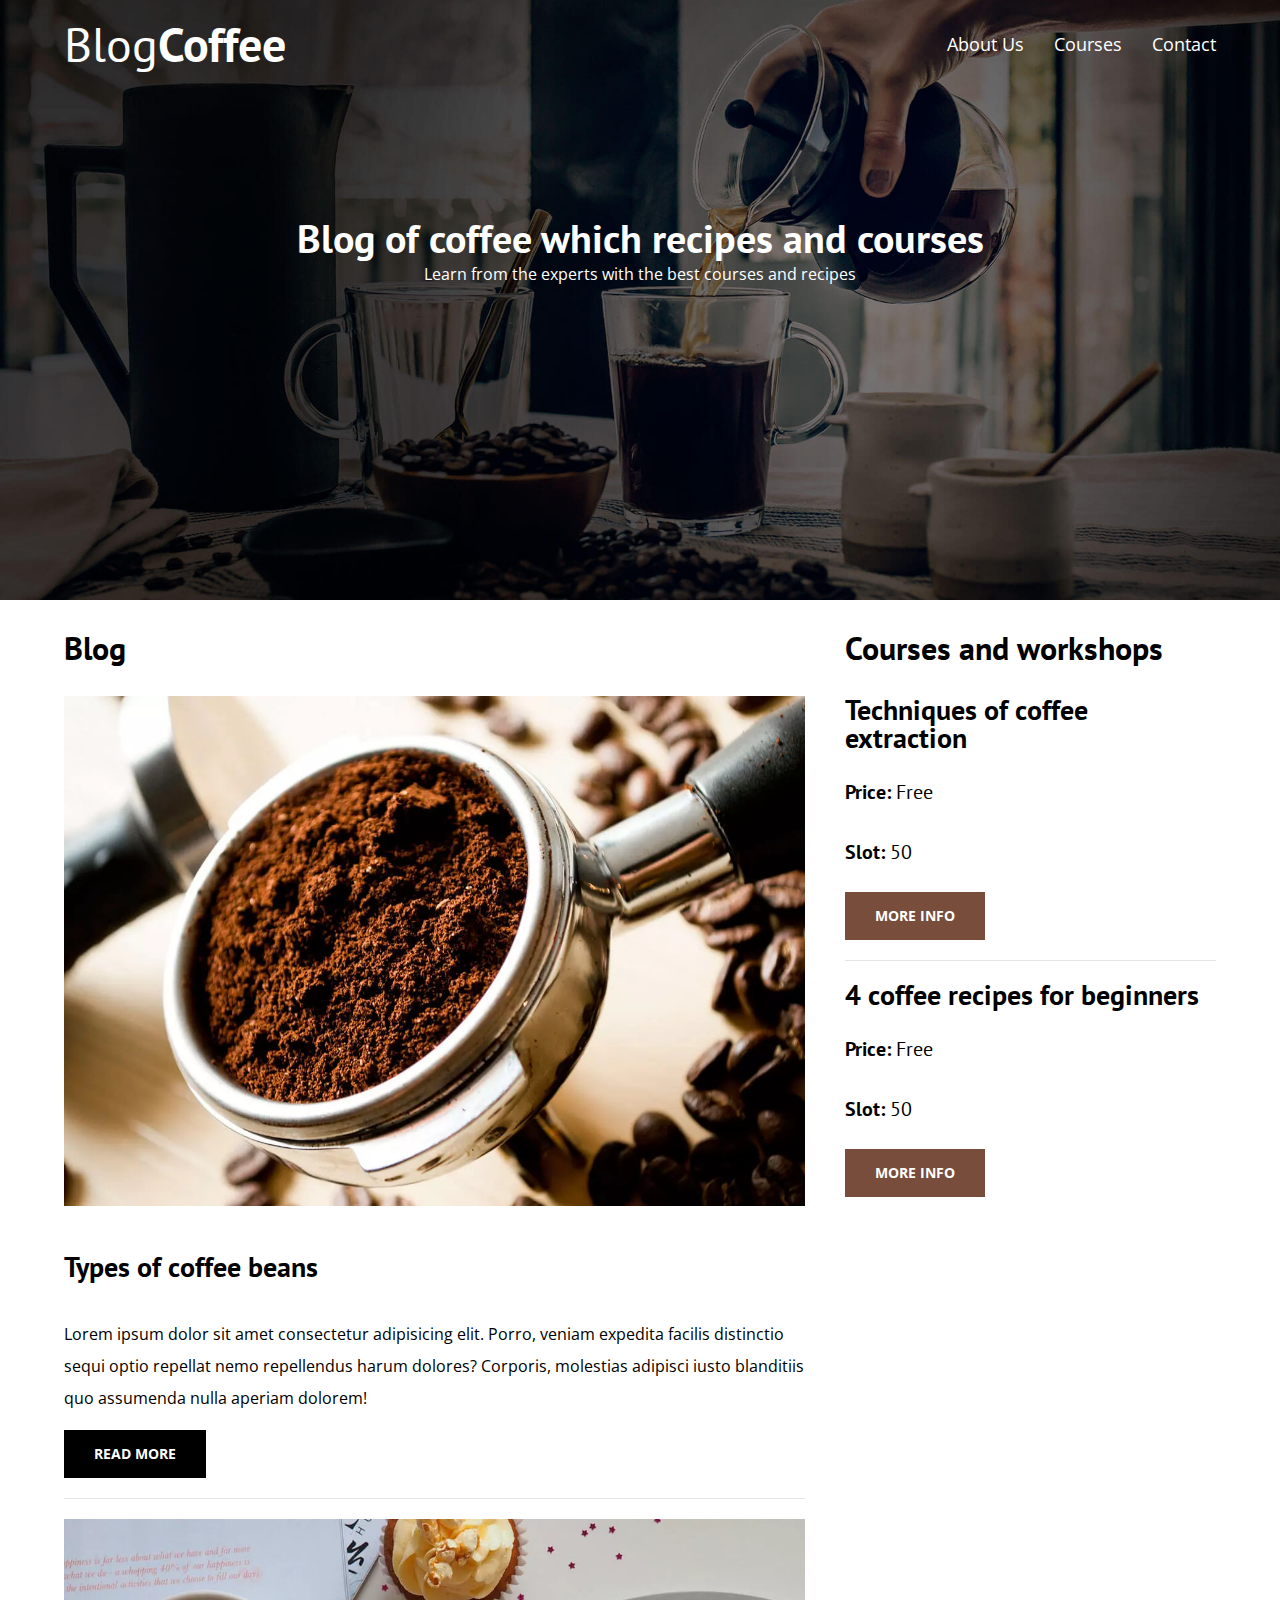
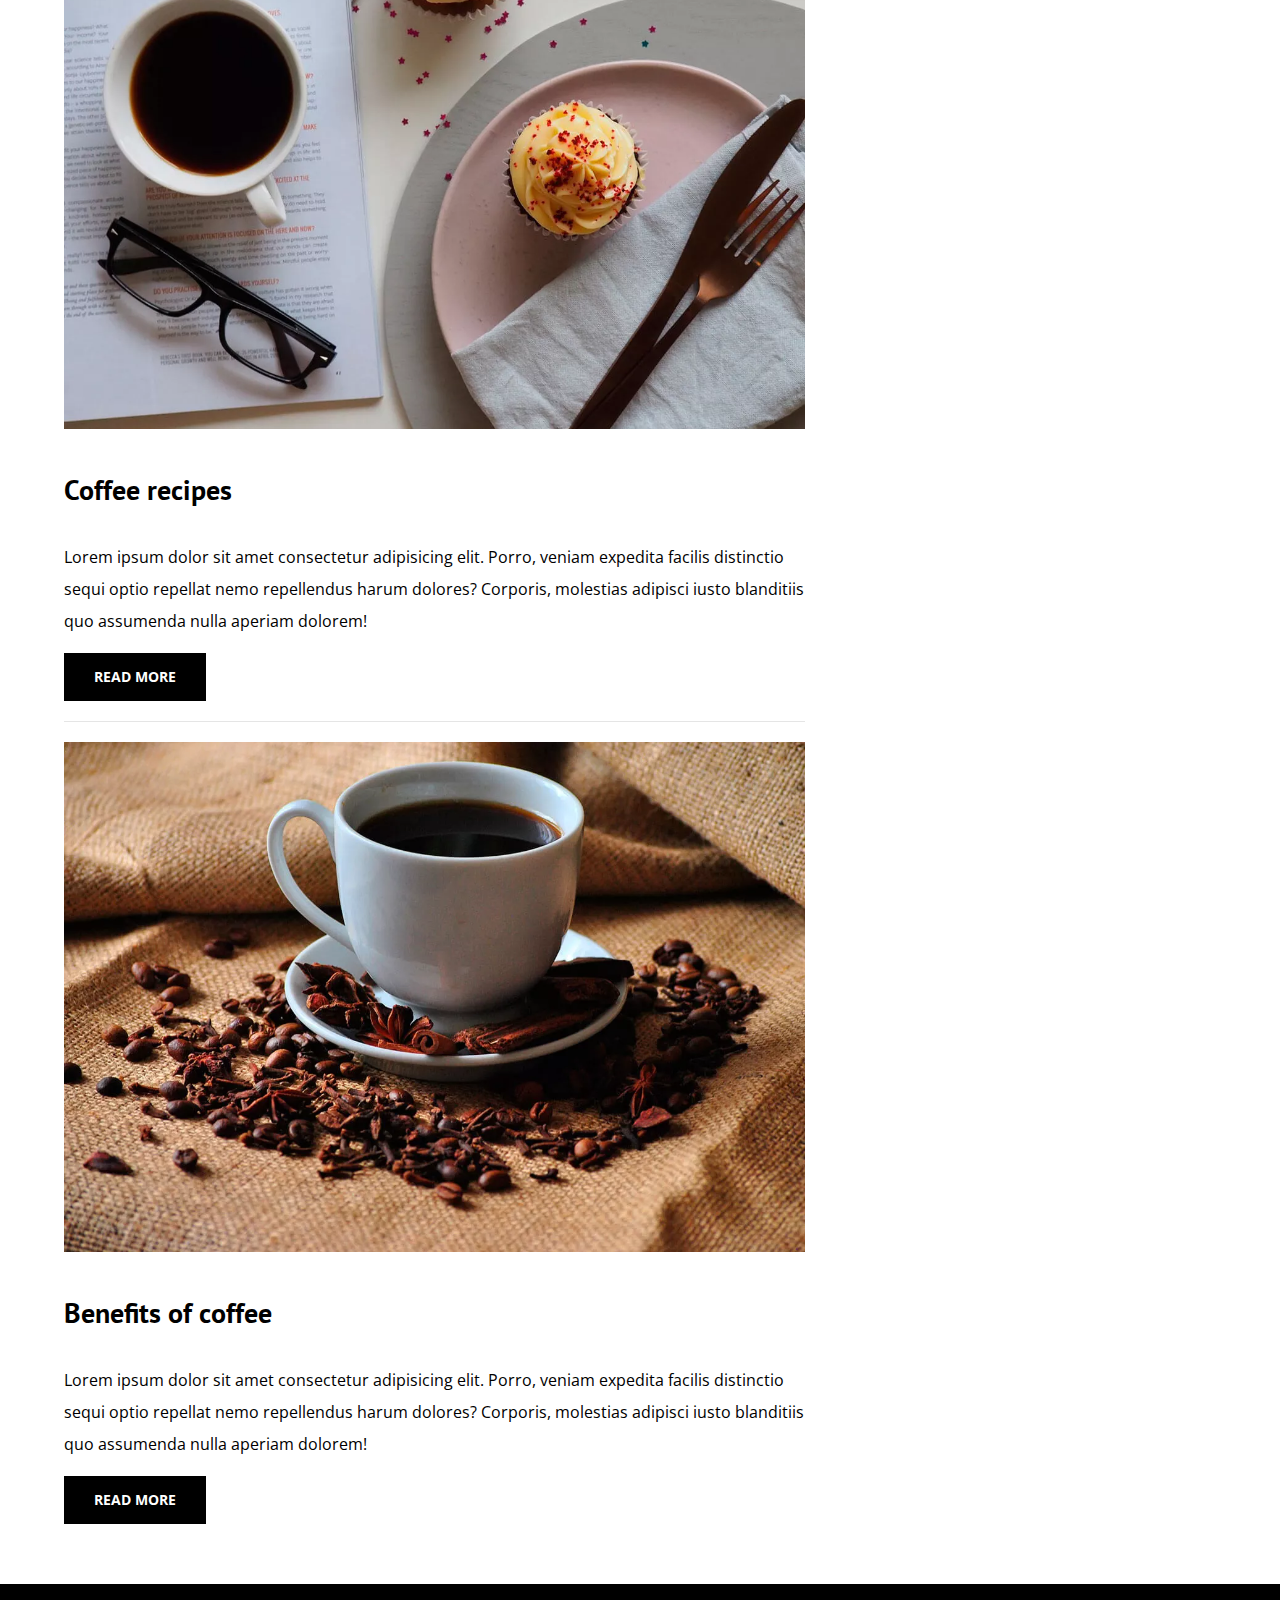
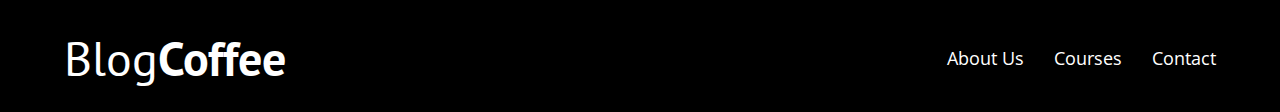
<file: blogdecafe_inicio/Index.html>
<!DOCTYPE html>
<html lang="en">
<head>
    <meta charset="UTF-8">
    <meta http-equiv="X-UA-Compatible" content="IE=edge">
    <meta name="viewport" content="width=device-width, initial-scale=1.0">
    <title>Coffee blog</title>
    <link rel="stylesheet" href="css/Normalize.css">    
    <link rel="preconnect" href="https://fonts.googleapis.com">
    <link rel="preconnect" href="https://fonts.gstatic.com" crossorigin>
   
    <!--prefetch-->
    <link rel="prefetch" href="AboutUs.html" as="document">

    <!--preload-->
    <link rel="preload" href="css/Normalize.css" as="style">
    <link rel="stylesheet" href="css/Normalize.css" as="style">

    <link rel="preload" href="https://fonts.googleapis.com/css2?family=Open+Sans:ital@1&family=PT+Sans:wght@400;700&display=swap"  crossorigin="crossorigin" as="font">
    <link href="https://fonts.googleapis.com/css2?family=Open+Sans:ital@1&family=PT+Sans:wght@400;700&display=swap" rel="stylesheet">

    <link rel="preload" href="css/Style.css" as="style">
    <link rel="stylesheet" href="css/Style.css">

    <link rel="preload" href="img/blog1.jpg" as="image">    


</head>
<body>

    <header class="header">

        <div class="container"> 
            <div class="barra">
                <a class="logo" href="Index.html">
                    <h1 class="logo__Name no-Margin center-text">Blog<span class="logo__bold">Coffee</span></h1>
                </a>

                <nav class="navigation">
                    <a href="AboutUs.html" class="navigation__link">About Us</a>
                    <a href="Courses.html" class="navigation__link">Courses</a>
                    <a href="Contact.html" class="navigation__link">Contact</a>
                </nav>
            </div>

        </div>

        <div class="header__text">
            <h2 class="no-Margin">Blog of coffee which recipes and courses</h2>
            <p class="no-Margin">Learn from the experts with the best courses and recipes</p>
        </div>  
    </header>
    
    <div class="container main_content">
        <main class="blog">
             <h3>Blog</h3>
             <!--las entradas del blog siempre se colocan en un article-->
            <article class="entry">
                <div class="entry_image">
                    <picture>
                        <source srcset="img/blog1.webp" type="image/webp">
                        <img loandig="lazy" src="/img/blog1.jpg" alt="image alt">
                    </picture>
                   
                </div>
                <div class="entry__content">
                    <h4>Types of coffee beans</h4>
                    <P>Lorem ipsum dolor sit amet consectetur adipisicing elit. Porro, veniam expedita facilis distinctio sequi optio repellat nemo repellendus harum dolores? Corporis, molestias adipisci iusto blanditiis quo assumenda nulla aperiam dolorem!</P>
                    <a href="Entry.html" class="button button--primary">Read more</a>
                </div>
            </article> 


            <article class="entry">
                <div class="entry_image">
                    <picture>
                        <source srcset="img/blog2.webp" type="image/webp">
                        <img loandig="lazy" src="/img/blog2.jpg" alt="image alt">
                    </picture>
                </div>
                <div class="entry__content">
                    <h4>Coffee recipes</h4>
                    <P>Lorem ipsum dolor sit amet consectetur adipisicing elit. Porro, veniam expedita facilis distinctio sequi optio repellat nemo repellendus harum dolores? Corporis, molestias adipisci iusto blanditiis quo assumenda nulla aperiam dolorem!</P>
                    <a href="Entry.html" class="button button--primary">Read more</a>
                </div>
            </article> 



            <article class="entry">
                <div class="entry_image">
                    <picture>
                        <source srcset="img/blog3.webp" type="image/webp">      
                        <img loandig="lazy" src="/img/blog3.jpg" alt="image alt">
                    </picture>
                </div>
                <div class="entry__content">
                    <h4>Benefits of coffee</h4>
                    <P>Lorem ipsum dolor sit amet consectetur adipisicing elit. Porro, veniam expedita facilis distinctio sequi optio repellat nemo repellendus harum dolores? Corporis, molestias adipisci iusto blanditiis quo assumenda nulla aperiam dolorem!</P>
                    <a href="Entry.html" class="button button--primary">Read more</a>
                </div>
            </article> 


        </main>
        <!--Si tenemos una barra mas pequena al lado del contenido siempre debe ir en un aside-->
        <aside class="sidebar">
            <h3>Courses and workshops</h3>

            <ul class="courses no-Padding">
                <li class="widget-course">
                    <h4 class="no-Margin">Techniques of coffee extraction</h4>
                    <p class="widget-course__label">Price: 
                        <span class="widget-course__info">Free</span>
                    </p>
                    <p class="widget-course__label">Slot: 
                        <span class="widget-course__info">50</span>
                    </p>
                    <a href="Courses.html" class="button button--secundary">More Info</a>
                </li>

                <li class="widget-course">
                    <h4 class="no-Margin">4 coffee recipes for beginners</h4>
                    <p class="widget-course__label">Price: 
                        <span class="widget-course__info">Free</span>
                    </p>
                    <p class="widget-course__label">Slot: 
                        <span class="widget-course__info">50</span>
                    </p>
                    <a href="Courses.html" class="button button--secundary">More info</a>
                </li>
            </ul>

        </aside>
    </div>

    <footer class="footer">
        <div class="container">
            <div class="barra">
                <a class="logo" href="Index.html">
                    <h1 class="logo__Name no-Margin center-text">Blog<span class="logo__bold">Coffee</span></h1>
                </a>

                <nav class="navigation">
                    <a href="AboutUs.html" class="navigation__link">About Us</a>
                    <a href="Courses.html" class="navigation__link">Courses</a>
                    <a href="Contact.html" class="navigation__link">Contact</a>
                </nav>
            </div>
        </div>
    </footer>

</body>
</html>
</file>
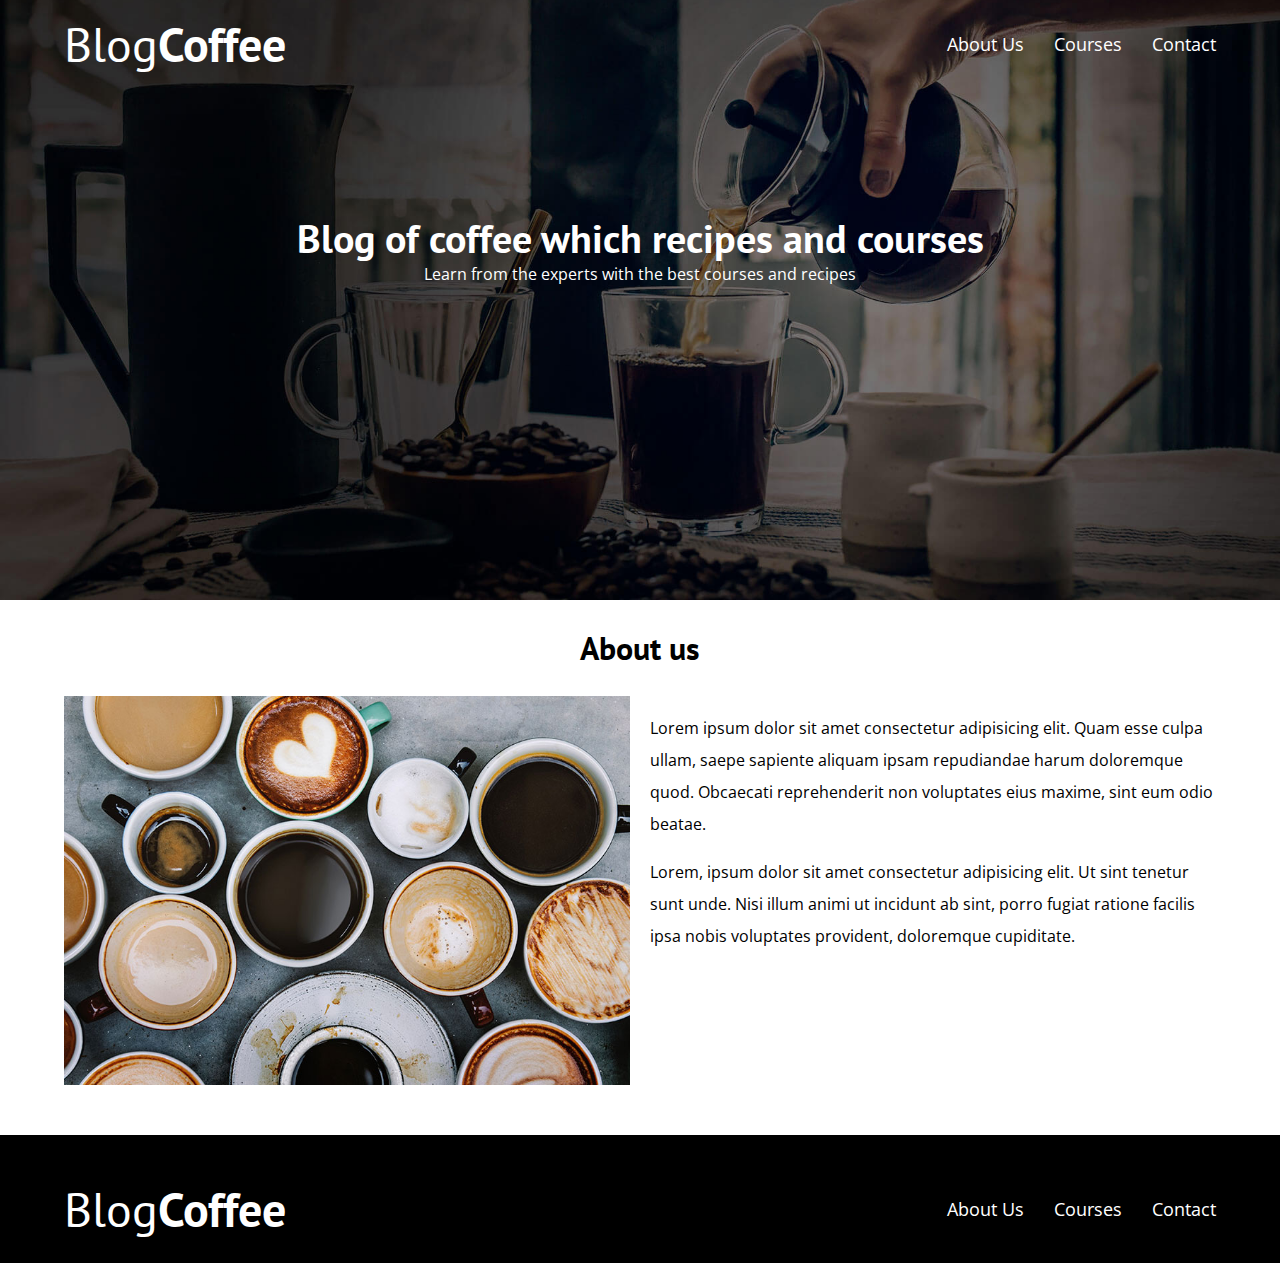
<file: blogdecafe_inicio/AboutUs.html>
<!DOCTYPE html>
<html lang="en">
<head>
    <meta charset="UTF-8">
    <meta http-equiv="X-UA-Compatible" content="IE=edge">
    <meta name="viewport" content="width=device-width, initial-scale=1.0">
    <title>Coffee blog</title>
    <link rel="stylesheet" href="css/Normalize.css">    
    <link rel="preconnect" href="https://fonts.googleapis.com">
    <link rel="preconnect" href="https://fonts.gstatic.com" crossorigin>
    <link href="https://fonts.googleapis.com/css2?family=Open+Sans:ital@1&family=PT+Sans:wght@400;700&display=swap" rel="stylesheet">
    <link rel="stylesheet" href="css/Style.css">
</head>
<body>

    <header class="header">

        <div class="container"> 
            <div class="barra">
                <a class="logo" href="Index.html">
                    <h1 class="logo__Name no-Margin center-text">Blog<span class="logo__bold">Coffee</span></h1>
                </a>

                <nav class="navigation">
                    <a href="AboutUs.html" class="navigation__link">About Us</a>
                    <a href="Courses.html" class="navigation__link">Courses</a>
                    <a href="Contact.html" class="navigation__link">Contact</a>
                </nav>
            </div>

        </div>

        <div class="header__text">
            <h2 class="no-Margin">Blog of coffee which recipes and courses</h2>
            <p class="no-Margin">Learn from the experts with the best courses and recipes</p>
        </div>  
    </header>
    <!--Main se utiliza para el contenido principal-->
    <main class="container">
        <h3 class="center-text">About us</h3>
        <div class="About-Us">
            <div class="About-Us__Image">
                <img src="img/nosotros.jpg" alt="About Us">
            </div>
            <div class="AboutUs__Text">
                <p>Lorem ipsum dolor sit amet consectetur adipisicing elit. Quam esse culpa ullam, saepe sapiente aliquam ipsam repudiandae harum doloremque quod. Obcaecati reprehenderit non voluptates eius maxime, sint eum odio beatae.</p>

                <p>Lorem, ipsum dolor sit amet consectetur adipisicing elit. Ut sint tenetur sunt unde. Nisi illum animi ut incidunt ab sint, porro fugiat ratione facilis ipsa nobis voluptates provident, doloremque cupiditate.</p>
            </div>
        </div>
       

    </main>

    <footer class="footer">
        <div class="container">
            <div class="barra">
                <a class="logo" href="Index.html">
                    <h1 class="logo__Name no-Margin center-text">Blog<span class="logo__bold">Coffee</span></h1>
                </a>

                <nav class="navigation">
                    <a href="AboutUs.html" class="navigation__link">About Us</a>
                    <a href="Courses.html" class="navigation__link">Courses</a>
                    <a href="Contact.html" class="navigation__link">Contact</a>
                </nav>
            </div>
        </div>
    </footer>

</body>
</html>
</file>
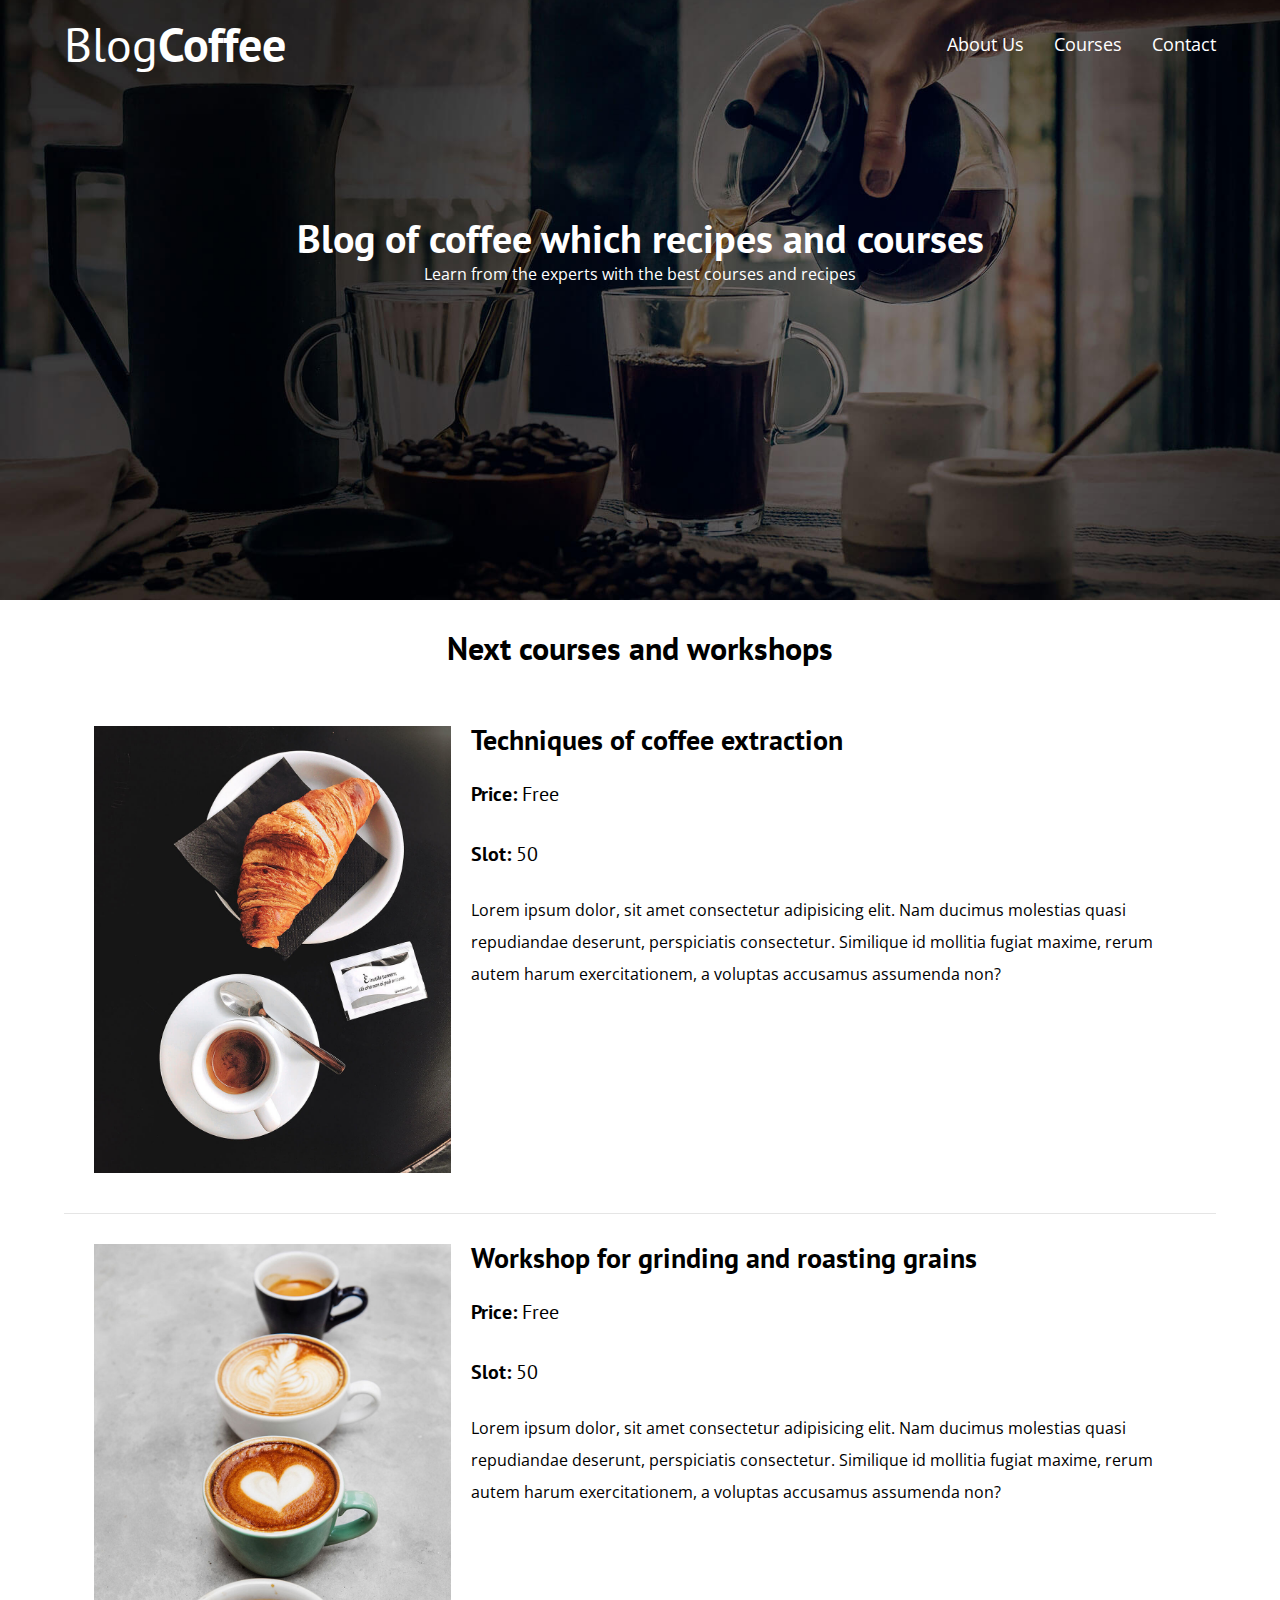
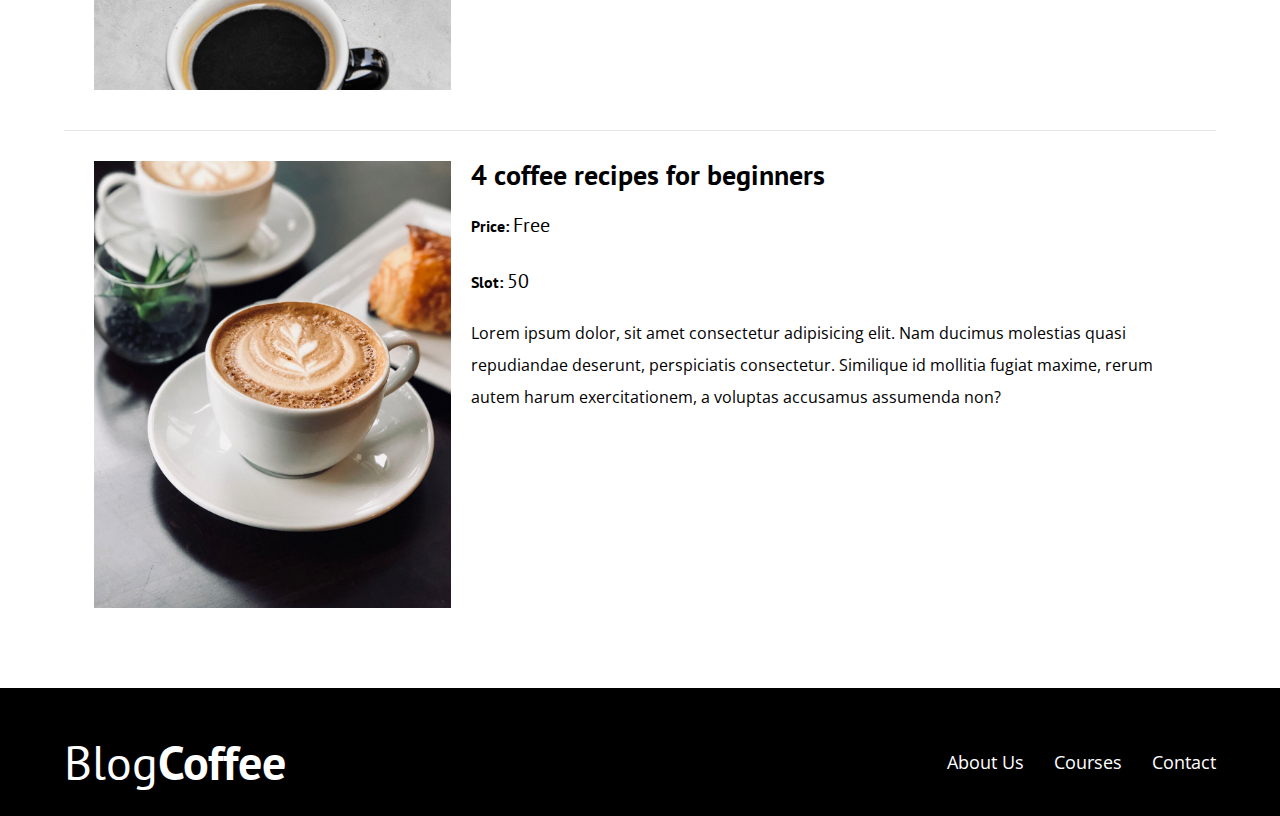
<file: blogdecafe_inicio/Courses.html>
<!DOCTYPE html>
<html lang="en">

<head>
    <meta charset="UTF-8">
    <meta http-equiv="X-UA-Compatible" content="IE=edge">
    <meta name="viewport" content="width=device-width, initial-scale=1.0">
    <title>Coffee blog</title>
    <link rel="stylesheet" href="css/Normalize.css">
    <link rel="preconnect" href="https://fonts.googleapis.com">
    <link rel="preconnect" href="https://fonts.gstatic.com" crossorigin>
    <link href="https://fonts.googleapis.com/css2?family=Open+Sans:ital@1&family=PT+Sans:wght@400;700&display=swap"
        rel="stylesheet">
    <link rel="stylesheet" href="css/Style.css">
</head>

<body>

    <header class="header">

        <div class="container">
            <div class="barra">
                <a class="logo" href="Index.html">
                    <h1 class="logo__Name no-Margin center-text">Blog<span class="logo__bold">Coffee</span></h1>
                </a>

                <nav class="navigation">
                    <a href="AboutUs.html" class="navigation__link">About Us</a>
                    <a href="Courses.html" class="navigation__link">Courses</a>
                    <a href="Contact.html" class="navigation__link">Contact</a>
                </nav>
            </div>

        </div>

        <div class="header__text">
            <h2 class="no-Margin">Blog of coffee which recipes and courses</h2>
            <p class="no-Margin">Learn from the experts with the best courses and recipes</p>
        </div>
    </header>
    <!--Main se utiliza para el contenido principal-->
    <main class="container">
        <h3 class="center-text">Next courses and workshops</h3>
        <div class="course">
            <div class="course__Image">
                <img src="img/curso1.jpg" alt="Image of course">
            </div>

            <div class="Information__course">
                <h4 class="no-Margin">Techniques of coffee extraction</h4>
                <p class="widget-course__label">Price:
                    <span class="widget-course__info">Free</span>
                </p>
                <p class="widget-course__label">Slot:
                    <span class="widget-course__info">50</span>
                </p>
                <p class="course__information">Lorem ipsum dolor, sit amet consectetur adipisicing elit. Nam ducimus molestias quasi repudiandae deserunt, perspiciatis consectetur. Similique id mollitia fugiat maxime, rerum autem harum exercitationem, a voluptas accusamus assumenda non?</p>

            </div><!--cierra el curso informacion-->
        </div><!--cierra el curso-->


        <div class="course">
            <div class="course__Image">
                <img src="img/curso3.jpg" alt="Image of course">
            </div>

            <div class="Information__course">
                <h4 class="no-Margin"> Workshop for grinding and roasting grains</h4>
                <p class="widget-course__label">Price:
                    <span class="widget-course__info">Free</span>
                </p>
                <p class="widget-course__label">Slot:
                    <span class="widget-course__info">50</span>
                </p>
                <p class="course__information">Lorem ipsum dolor, sit amet consectetur adipisicing elit. Nam ducimus molestias quasi repudiandae deserunt, perspiciatis consectetur. Similique id mollitia fugiat maxime, rerum autem harum exercitationem, a voluptas accusamus assumenda non?</p>

            </div><!--cierra el curso informacion-->
        </div><!--cierra el curso-->


        <div class="course">
            <div class="course__Image">
                <img src="img/curso2.jpg" alt="Image of course">
            </div>

            <div class="Information__course">
                <h4 class="no-Margin">4 coffee recipes for beginners</h4>
                <p class="course__label">Price:
                    <span class="widget-course__info">Free</span>
                </p>
                <p class="course__label">Slot:
                    <span class="widget-course__info">50</span>
                </p>
                <p class="course__information">Lorem ipsum dolor, sit amet consectetur adipisicing elit. Nam ducimus molestias quasi repudiandae deserunt, perspiciatis consectetur. Similique id mollitia fugiat maxime, rerum autem harum exercitationem, a voluptas accusamus assumenda non?</p>

            </div><!--cierra el curso informacion-->
        </div><!--cierra el curso-->


    </main>

    <footer class="footer">
        <div class="container">
            <div class="barra">
                <a class="logo" href="Index.html">
                    <h1 class="logo__Name no-Margin center-text">Blog<span class="logo__bold">Coffee</span></h1>
                </a>

                <nav class="navigation">
                    <a href="AboutUs.html" class="navigation__link">About Us</a>
                    <a href="Courses.html" class="navigation__link">Courses</a>
                    <a href="Contact.html" class="navigation__link">Contact</a>
                </nav>
            </div>
        </div>
    </footer>

</body>

</html>
</file>
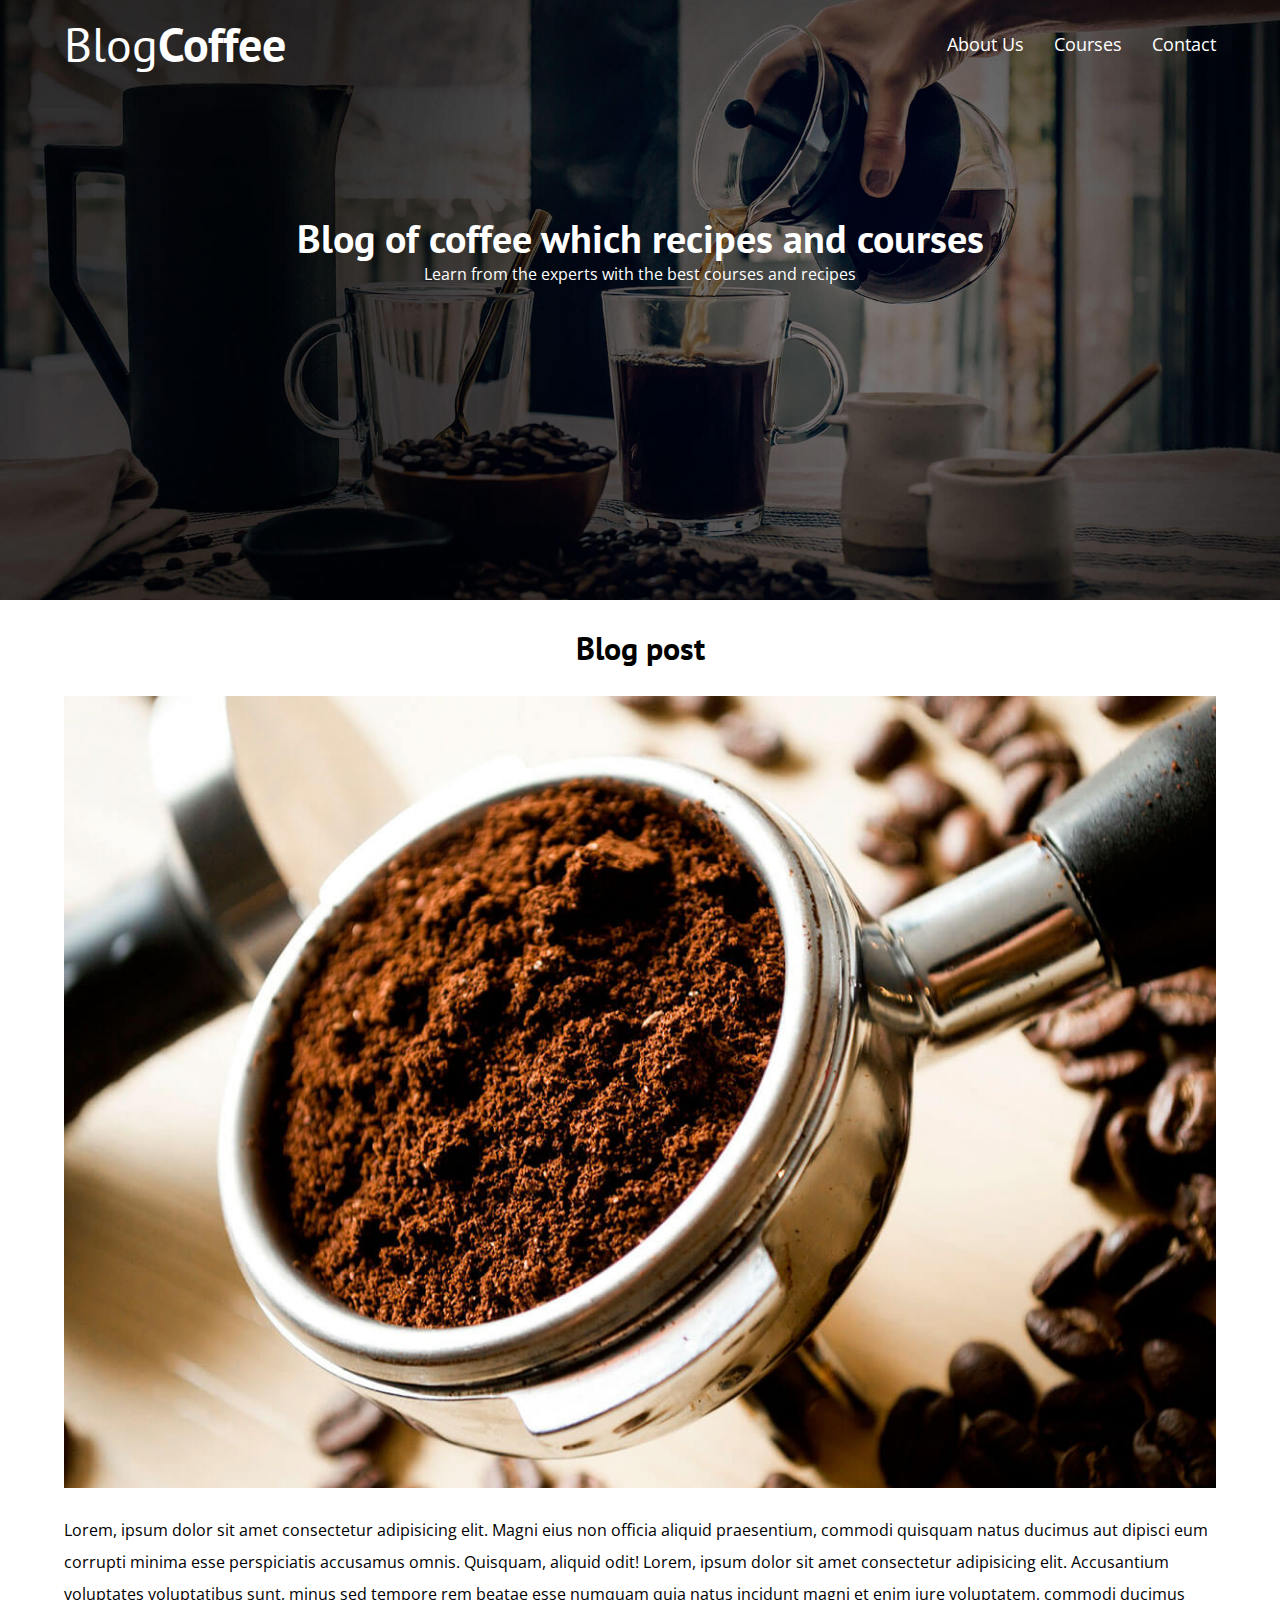
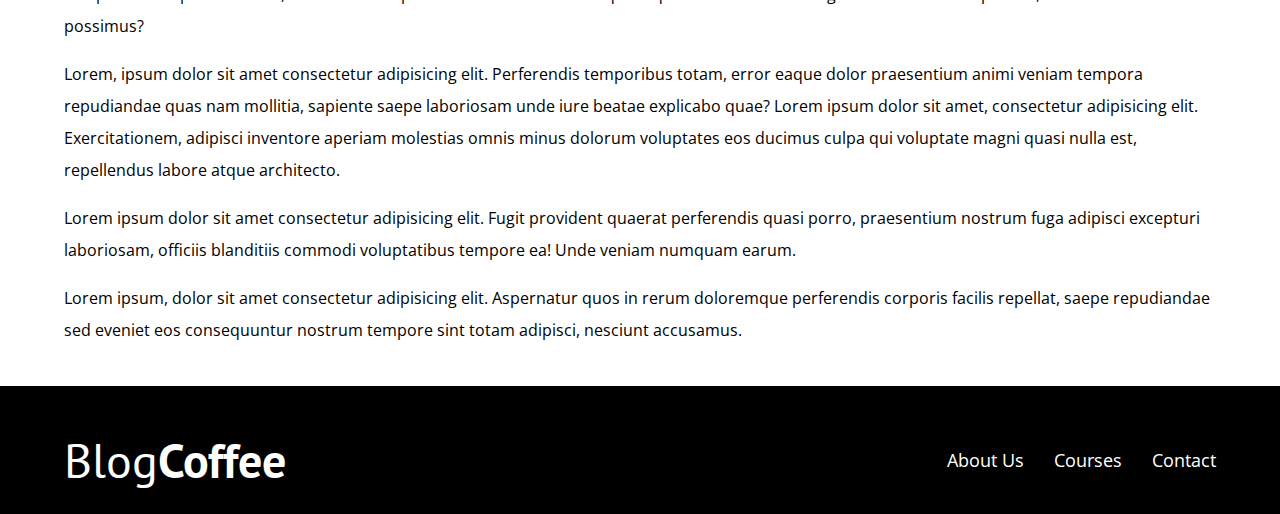
<file: blogdecafe_inicio/Entry.html>
<!DOCTYPE html>
<html lang="en">

<head>
    <meta charset="UTF-8">
    <meta http-equiv="X-UA-Compatible" content="IE=edge">
    <meta name="viewport" content="width=device-width, initial-scale=1.0">
    <title>Coffee blog</title>
    <link rel="stylesheet" href="css/Normalize.css">
    <link rel="preconnect" href="https://fonts.googleapis.com">
    <link rel="preconnect" href="https://fonts.gstatic.com" crossorigin>
    <link href="https://fonts.googleapis.com/css2?family=Open+Sans:ital@1&family=PT+Sans:wght@400;700&display=swap"
        rel="stylesheet">
    <link rel="stylesheet" href="css/Style.css">
</head>

<body>

    <header class="header">

        <div class="container">
            <div class="barra">
                <a class="logo" href="Index.html">
                    <h1 class="logo__Name no-Margin center-text">Blog<span class="logo__bold">Coffee</span></h1>
                </a>

                <nav class="navigation">
                    <a href="AboutUs.html" class="navigation__link">About Us</a>
                    <a href="Courses.html" class="navigation__link">Courses</a>
                    <a href="Contact.html" class="navigation__link">Contact</a>
                </nav>
            </div>

        </div>

        <div class="header__text">
            <h2 class="no-Margin">Blog of coffee which recipes and courses</h2>
            <p class="no-Margin">Learn from the experts with the best courses and recipes</p>
        </div>
    </header>
    <!--Main se utiliza para el contenido principal-->
    <main class="container">
        <h3 class="center-text">Blog post</h3>
        <img src="img/blog1.jpg" alt="Entry blog">
        <p>Lorem, ipsum dolor sit amet consectetur adipisicing elit. Magni eius non officia aliquid praesentium, commodi quisquam natus ducimus aut dipisci eum corrupti minima esse perspiciatis accusamus omnis. Quisquam, aliquid odit! Lorem, ipsum dolor sit amet consectetur adipisicing elit. Accusantium voluptates voluptatibus sunt, minus sed tempore rem beatae esse numquam quia natus incidunt magni et enim iure voluptatem, commodi ducimus possimus?</p>

        <p></p>Lorem, ipsum dolor sit amet consectetur adipisicing elit. Perferendis temporibus totam, error eaque dolor praesentium animi veniam tempora repudiandae quas nam mollitia, sapiente saepe laboriosam unde iure beatae explicabo quae? Lorem ipsum dolor sit amet, consectetur adipisicing elit. Exercitationem, adipisci inventore aperiam molestias omnis minus dolorum voluptates eos ducimus culpa qui voluptate magni quasi nulla est, repellendus labore atque architecto.

       <p></p> Lorem ipsum dolor sit amet consectetur adipisicing elit. Fugit provident quaerat perferendis quasi porro, praesentium nostrum fuga adipisci excepturi laboriosam, officiis blanditiis commodi voluptatibus tempore ea! Unde veniam numquam earum.

       <p></p> Lorem ipsum, dolor sit amet consectetur adipisicing elit. Aspernatur quos in rerum doloremque perferendis corporis facilis repellat, saepe repudiandae sed eveniet eos consequuntur nostrum tempore sint totam adipisci, nesciunt accusamus.
        

    </main>

    <footer class="footer">
        <div class="container">
            <div class="barra">
                <a class="logo" href="Index.html">
                    <h1 class="logo__Name no-Margin center-text">Blog<span class="logo__bold">Coffee</span></h1>
                </a>

                <nav class="navigation">
                    <a href="AboutUs.html" class="navigation__link">About Us</a>
                    <a href="Courses.html" class="navigation__link">Courses</a>
                    <a href="Contact.html" class="navigation__link">Contact</a>
                </nav>
            </div>
        </div>
    </footer>

</body>

</html>
</file>
<file: blogdecafe_inicio/css/Style.css>
:ROOT{
--FontHeading:'PT Sans', sans-serif;
--FontParagraph:'Open Sans', sans-serif;

--PrimaryColor: #784d3c;
--White: #ffffff;
--grey: #e1e1e1e1;
--black: #000000;

}

html{
    box-sizing: border-box;
    font-size: 62.5%;
}

*,*::before,*::after{
    box-sizing: inherit;
}
body{
    font-family: var(--FontParagraph);
    font-size:1.6rem;
    line-height: 2;
}

/*Globals*/

.container{

    max-width:120rem;
    width: 90%;
    margin: 0 auto;   
}

a{
    text-decoration: none;
}

h1,h2 , h3, h4{
    font-family: var(--FontHeading);
    line-height: 1;
}
h1{
    font-size:4.8rem;
}
h2{
    font-size:4rem;
}
h3{
    font-size:3.2rem;
}
h4{
    font-size:2.8rem;
}

img{
    max-width: 100%;
}

/*Utilities*/

.no-Margin{
    margin: 0;   
}
.no-Padding{
    padding: 0;
}
.center-text{
    text-align: center;
}

/*Header*/


.header{
    background-image: url(../img/banner.jpg);
    height:60rem;
    background-size: cover;
    background-size: no-repeat;
    background-position: center center;   
}

.header__text{
    text-align: center;
    color: var(--White);
    margin-top:15rem;
    
}
@media (max-width: 768px) {
    .header__text{
        margin-top:15rem;
    }
}
.barra{
    padding-top: 2rem;
}
@media (min-width: 768px) {
    .barra{
        display: flex;
        justify-content: space-between;
        align-items: center;
    }
}

.logo{
    color: var(--White);
}
.logo__Name{
    font-weight: 400;
}
.logo__bold{
    font-weight: 700;

}

.navigation__link{
    display: block;
    text-align: center;
    font-size:1.8rem;
    color: var(--White);
}
@media (min-width: 768px) {
    .navigation{
        display:flex;
        gap: 3rem;
    }
}

@media (min-width: 768px) {
    .main_content{
        display: grid;
        grid-template-columns: 2fr 1fr;
        column-gap: 4rem;
    }
}

.entry{
    border-bottom: 1px solid var(--grey);
    margin-bottom: 2rem;
}
.entry:last-of-type{
    border: none;
    margin-bottom: 0;
}

.button{
    display: block;
    font-family: (var(--FontHeading));
    color: var(--White);
    text-align: center;
    padding: 1rem 3rem;
    font-size: 1.4rem;
    text-transform: uppercase;
    font-weight: 700;
    margin-bottom: 2rem;
    border: none;
}
@media (min-width: 768px) {
    .button{
        display: inline-block;   
    }
}
.button:hover{
    cursor: pointer;
}

.button--primary{
    background-color: black;
}

.button--secundary{
    background: var(--PrimaryColor);
}

.courses{
    list-style: none;

}
.widget-course{
    border-bottom: 1px solid var(--grey);
    margin-bottom: 2rem;
}

.widget-course:last-of-type{
    border: none;
    margin-bottom: 0;
}

.widget-course__label{
    font-family: var(--FontHeading);
    font-weight: bold;
}
.widget-course__info{
    font-weight: normal;

}
.widget-course__label,.widget-course__info{
    font-size: 2rem;
}

.footer{
    background-color: #000000;
    padding: 3rem 0;
    margin-top: 4rem;
}

/*About US*/

@media (min-width:768px) {
    .About-Us{
        display: grid;
        grid-template-columns: repeat(2, 1fr);
        column-gap: 2rem;
    }
}
/*Courses*/
.course{
    padding: 3rem;
    border-bottom: 1px solid var(--grey);


}

@media (min-width: 768px){
    .course{
        display: grid;
        grid-template-columns: 1fr 2fr;
        column-gap: 2rem;
    }
}

.course:last-of-type{
    border: none;
   
}

.course:last-of-type{
    border: none;
    margin-bottom: 0;
}

.course__label{
    font-family: var(--FontHeading);
    font-weight: bold;
}
.course__info{
    font-weight: normal;
}
/*Contact*/

.contact-bg{
    background-image: url(/img/contacto.jpg);
    height: 40rem;
    background-size: cover;
    background-repeat: no-repeat;
}
.form{
    background-color: var(--White);
    margin: -5rem auto 0 auto;
    width: 95%;
    padding: 5rem;
}

.side{
    display: flex;
    margin-bottom: 2rem;
}

.side__label{
    flex: 0 0 9rem;
    text-align: right;
    padding-right: 2rem;
}
.side__field{
    flex: 1;
    border: 1px solid var(--grey);
}

.side__field--textarea{
    height: 20rem;
}
</file>
